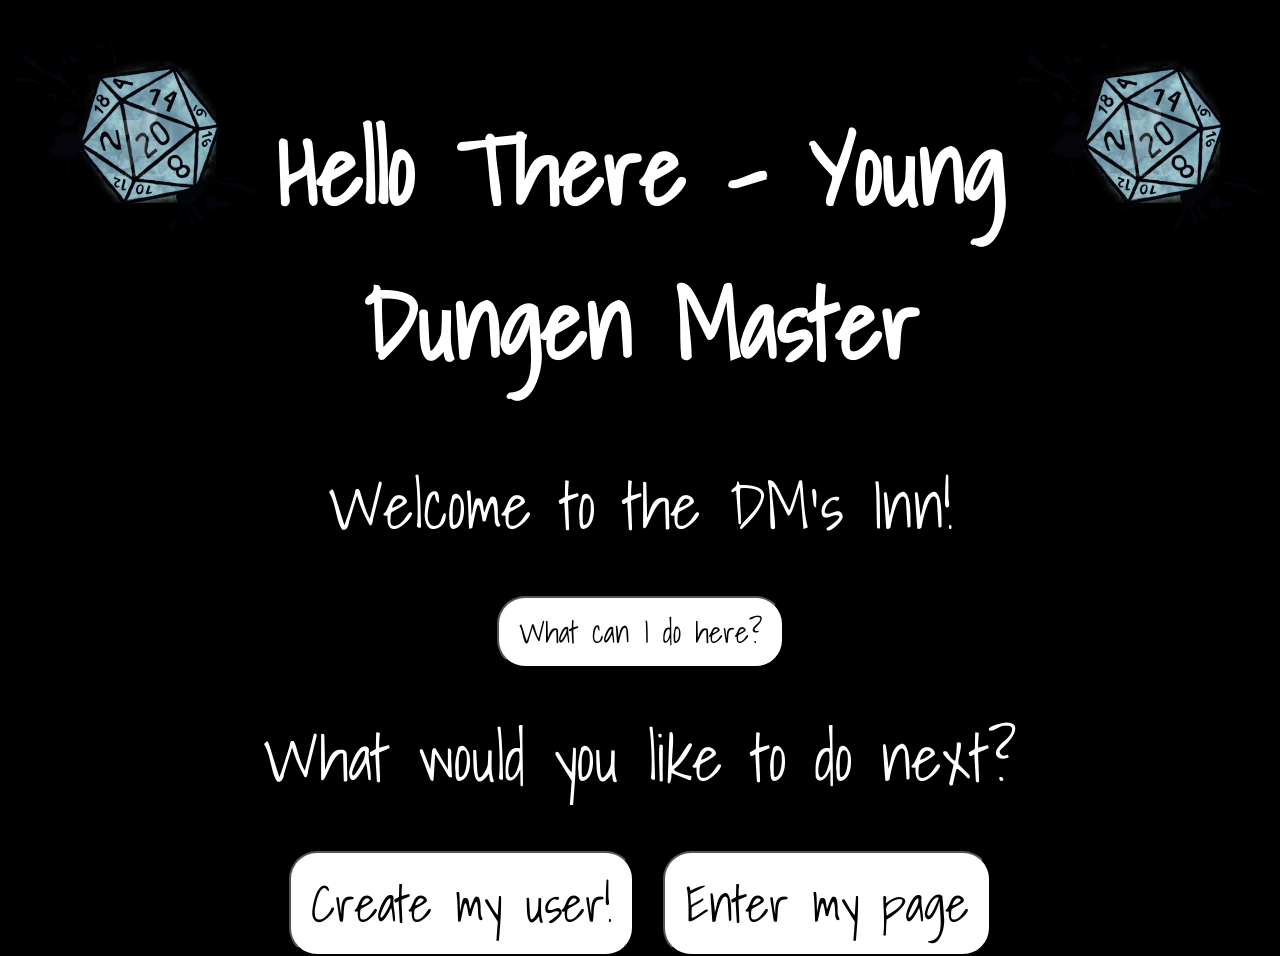
<file: index.html>
<html>
	
	<head>
		
		<title>d&amp;d platform</title>
		<link href="https://fonts.googleapis.com/css?family=Shadows+Into+Light" rel="stylesheet">
		<link rel="stylesheet" type="text/css" href="dnd.css">
		 
	</head>
	
	<body>
		
		<div id="title">
			
			<img src="dice.png" style="width:250px;height:250px;float:left;"> 
			<img src="dice.png" style="width:250px;height:250px;float:right;">
			
			<div id="leftDice">
				<h2> Hello There - Young Dungen Master </h2>
			</div>
			
			<div>
				<p class="small"> Welcome to the DM's Inn! </p>
			</div>
			
			<div>
				<button id="info" class="btn" style="font-size:30px;"> What can I do here? </button>
			</div>
			
			<div>
				<p class="small"> What would you like to do next? </p>
			</div> 
			
			
			<div>
				<button id="createUserBtn" class="btn"> Create my user! </button>
				<button id="userPageBtn" class="btn"> Enter my page </button>
			</div>

		</div>
		
	</body>
	
</html>
</file>
<file: dnd.css>
body {
		background-color: black;
	}
	
	p.small {
		line-height: 80%;
	}

	 #title {
		text-align: center;
		height:250px;
		font-size: 400%;
		color: white;
		font-family: 'Shadows Into Light', cursive;
		padding: 5px;				
	 }
	 
	 
	.btn {
		background: #ffffff;
		background-image: -webkit-linear-gradient(top, #ffffff, #ffffff);
		background-image: -moz-linear-gradient(top, #ffffff, #ffffff);
		background-image: -ms-linear-gradient(top, #ffffff, #ffffff);
		background-image: -o-linear-gradient(top, #ffffff, #ffffff);
		background-image: linear-gradient(to bottom, #ffffff, #ffffff);
		-webkit-border-radius: 28;
		-moz-border-radius: 28;
		border-radius: 28px;
		font-family: 'Shadows Into Light', cursive;
		color: #000000;
		font-size: 50px;
		padding: 10px 20px 10px 20px;
		text-decoration: none;
	}

	.btn:hover {
		background: #3cb0fd;
		background-image: -webkit-linear-gradient(top, #3cb0fd, #3498db);
		background-image: -moz-linear-gradient(top, #3cb0fd, #3498db);
		background-image: -ms-linear-gradient(top, #3cb0fd, #3498db);
		background-image: -o-linear-gradient(top, #3cb0fd, #3498db);
		background-image: linear-gradient(to bottom, #3cb0fd, #3498db);
		text-decoration: none;
	}
</file>
